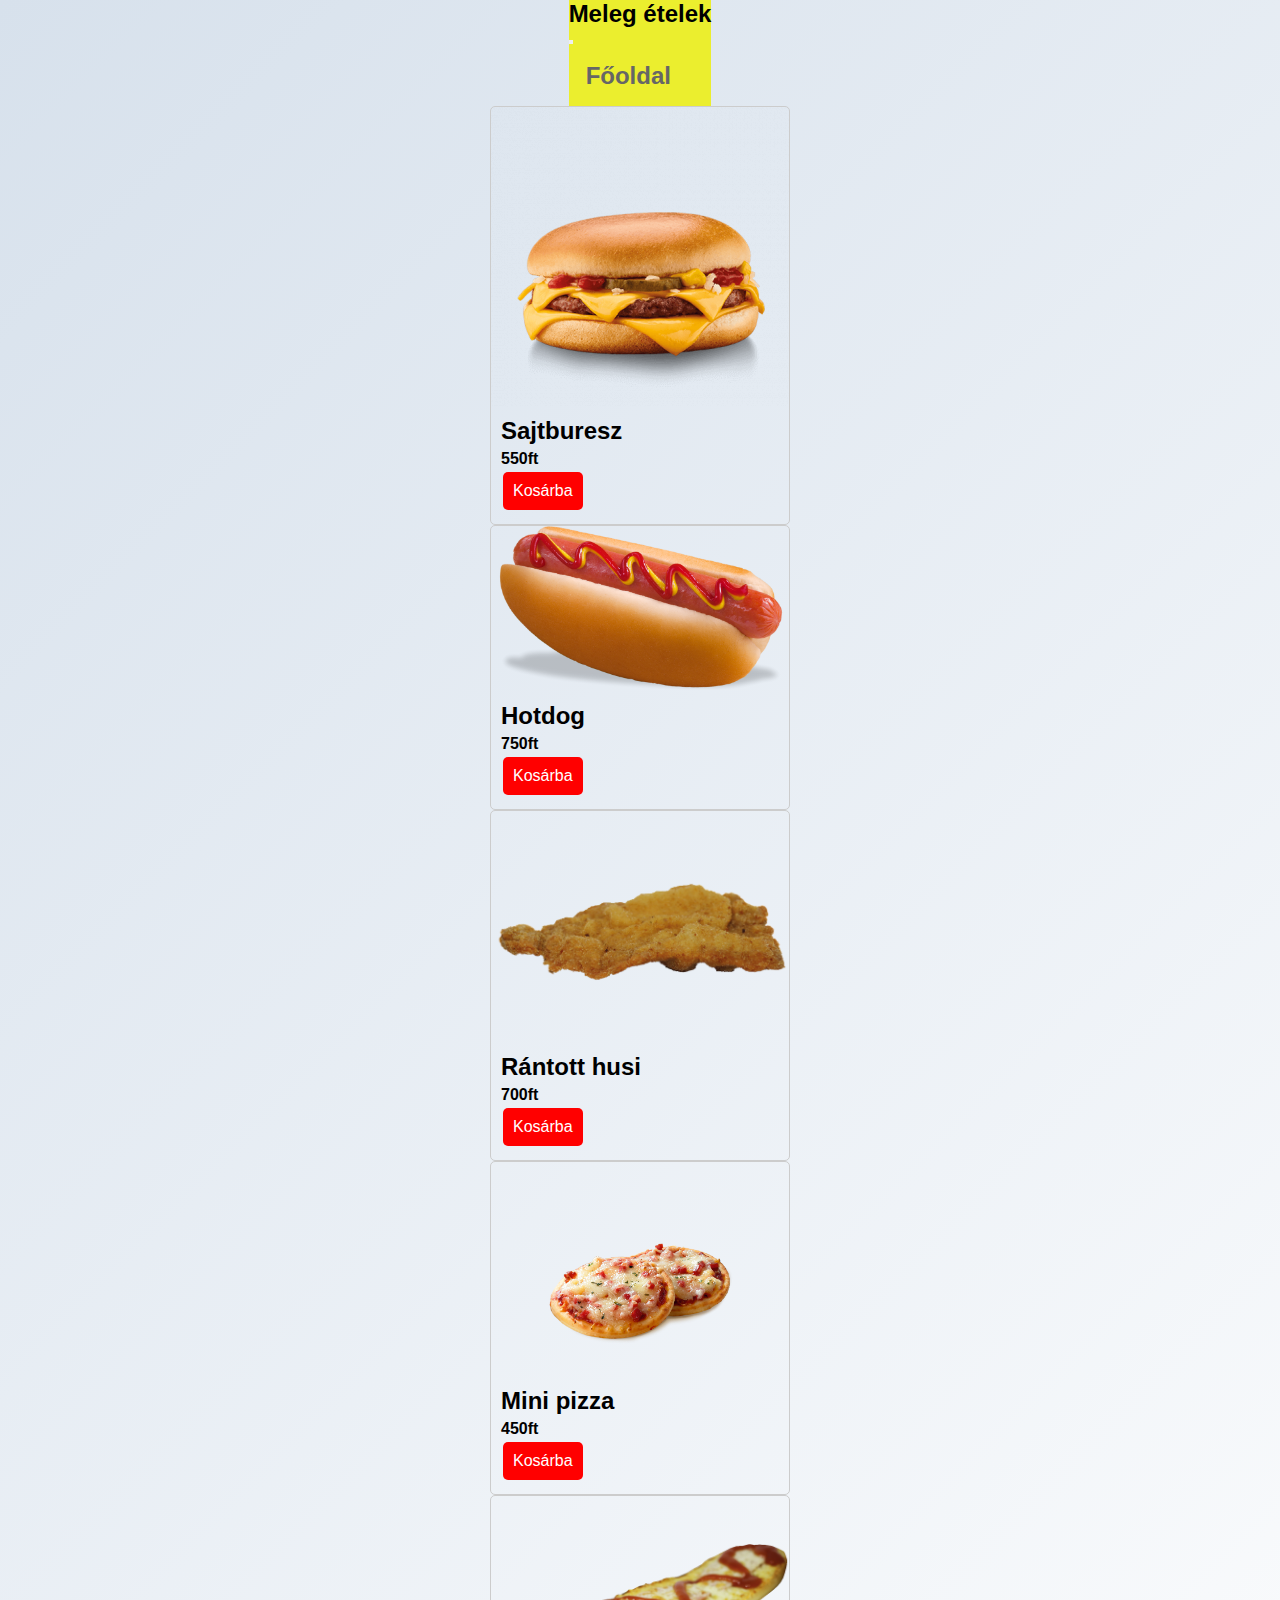
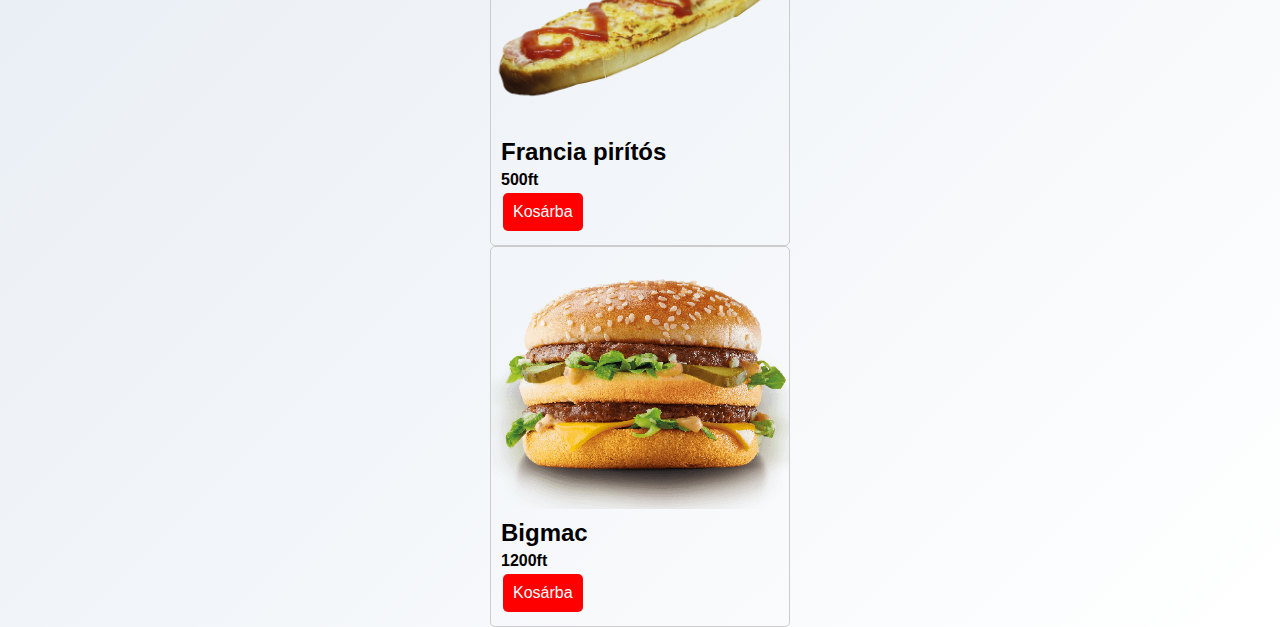
<file: index.html>
<!DOCTYPE html>
<html lang="hu">

<head>
    <title>bufe</title>
    <meta charset="utf-8">
    <meta name="viewport" content="width=device-width, initial-scale=1, shrink-to-fit=no">
    <link href="style.css" rel="stylesheet">
    <link rel="stylesheet" href="https://cdnjs.cloudflare.com/ajax/libs/font-awesome/6.3.0/css/all.min.css"
        integrity="sha512-SzlrxWUlpfuzQ+pcUCosxcglQRNAq/DZjVsC0lE40xsADsfeQoEypE+enwcOiGjk/bSuGGKHEyjSoQ1zVisanQ=="
        crossorigin="anonymous" referrerpolicy="no-referrer" />
    <meta name="viewport" content="width=device-width, initial-scale=1, shrink-to-fit=no">
    <!-- Bootstrap CSS v5.2.1 -->
    <link href="https://cdn.jsdelivr.net/npm/bootstrap@5.2.1/dist/css/bootstrap.min.css" rel="stylesheet"
        integrity="sha384-iYQeCzEYFbKjA/T2uDLTpkwGzCiq6soy8tYaI1GyVh/UjpbCx/TYkiZhlZB6+fzT" crossorigin="anonymous">
</head>

<body>
    <nav class="navbar navbar-expand-lg navbar-dark" style="background-color: rgb(235, 238, 46);">
        <div class="container px-4">
          <h2>Meleg ételek</h2>
            <button class="navbar-toggler" type="button" data-bs-toggle="collapse"
                data-bs-target="#navbarSupportedContent" aria-controls="navbarSupportedContent" aria-expanded="false"
                aria-label="Toggle navigation"><span class="navbar-toggler-icon"></span></button>
            <div class="collapse navbar-collapse" id="navbarSupportedContent">
           
                <div class="tt">
                    <ul>
                        <li><h2><a href="">Főoldal</a></h2></li>
                    </ul>
            </div>
        </div>
    </nav>

    <script src="https://cdn.jsdelivr.net/npm/@popperjs/core@2.11.6/dist/umd/popper.min.js"
        integrity="sha384-oBqDVmMz9ATKxIep9tiCxS/Z9fNfEXiDAYTujMAeBAsjFuCZSmKbSSUnQlmh/jp3" crossorigin="anonymous">
        </script>
    <script src="https://cdn.jsdelivr.net/npm/bootstrap@5.2.1/dist/js/bootstrap.min.js"
        integrity="sha384-7VPbUDkoPSGFnVtYi0QogXtr74QeVeeIs99Qfg5YCF+TidwNdjvaKZX19NZ/e6oz" crossorigin="anonymous">
        </script>

</body>
<style>
    body {
        display: flex;
        flex-direction: column;
        justify-content: center;
        align-items: center;
    }


    .card {
        border: 1px solid #ccc;
        border-radius: 5px;
        overflow: hidden;
        width: 300px;
        margin: 0 auto;
    }


    .card img {
        display: block;
        width: 100%;
    }

    .card-info {
        padding: 10px;
    }

    .card-info h2 {
        font-size: 24px;
        margin-bottom: 5px;
    }

    .card-info p {
        margin: 0;
    }

    .card-info .add-to-cart {
        background-color: #ff0000;
        border: none;
        color: white;
        padding: 10px;
        text-align: center;
        text-decoration: none;
        display: inline-block;
        font-size: 16px;
        margin: 4px 2px;
        cursor: pointer;
        border-radius: 5px;
    }
</style>
</head>

<body>
    <div class="card">
        <img src="img/sajtburger.png" alt="" style="width:300px">
        <div class="card-info">
            <p class="description">
            <H2>Sajtburesz </H2>
            <p class="price">
            <h4>550ft</h4>
            </p>
            <button class="add-to-cart">Kosárba</button>
        </div>
    </div>

    <div class="card">
        <img src="img/hotdog.png" alt="" style="width:300px">
        <div class="card-info">
            <p class="description">
            <H2>Hotdog </H2>
            <p class="price">
            <h4>750ft</h4>
            </p>
            <button class="add-to-cart">Kosárba</button>
        </div>
    </div>

    <div class="card">
        <img src="img/rantotthus.png" alt="" style="width:300px">
        <div class="card-info">
            <p class="description">
            <H2>Rántott husi </H2>
            <p class="price">
            <h4> 700ft</h4>
            </p>
            <button class="add-to-cart">Kosárba</button>
        </div>
    </div>



    <div class="card">
        <img src="img/minipizza.png" alt="" style="width:300px">
        <div class="card-info">
            <p class="description">
            <H2>Mini pizza </H2>
            <p class="price">
            <h4> 450ft </h4>
            </p>
            <P class="description">
                <button class="add-to-cart">Kosárba</button>
        </div>
    </div>

    <div class="card">
        <img src="img/francia pirítós.png" alt="" style="width:300px">
        <div class="card-info">
            <p class="description">
            <H2>Francia pirítós </H2>
            <p class="price">
            <h4>500ft </h4>
            </p>
            <button class="add-to-cart">Kosárba</button>
        </div>
    </div>




    <div class="card">
        <img src="img/bigmac.png" alt="" style="width:300px">
        <div class="card-info">
            <p class="description">
            <H2> Bigmac  </H2>
            <p class="price">
            <h4>1200ft</h4>
            </p>
            <button class="add-to-cart">Kosárba</button>
        </div>
    </div>



    <script>
        const addToCartButton = document.querySelector('.add-to-cart');
        addToCartButton.addEventListener('click', () => {
            alert('Az étel hozzáadva a kosárhoz!');
        });

    </script>
</body>

</html>
</file>
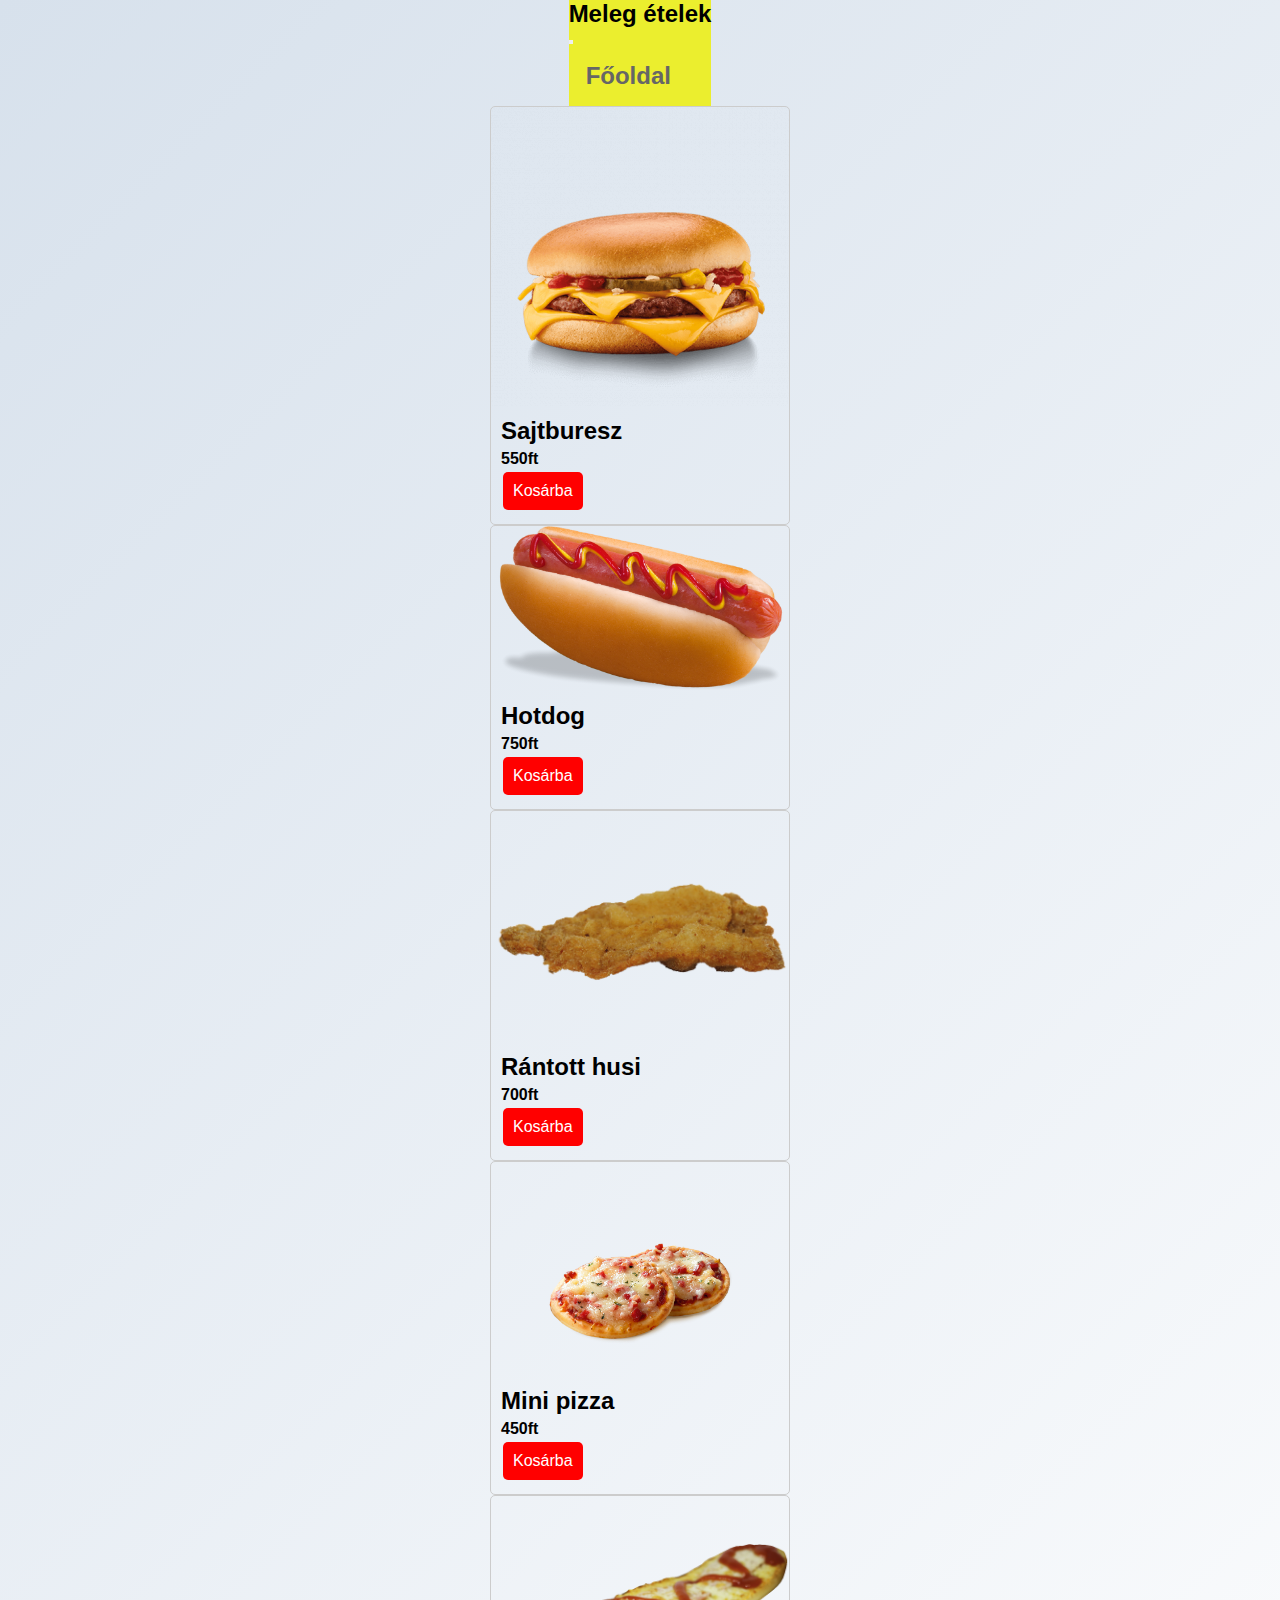
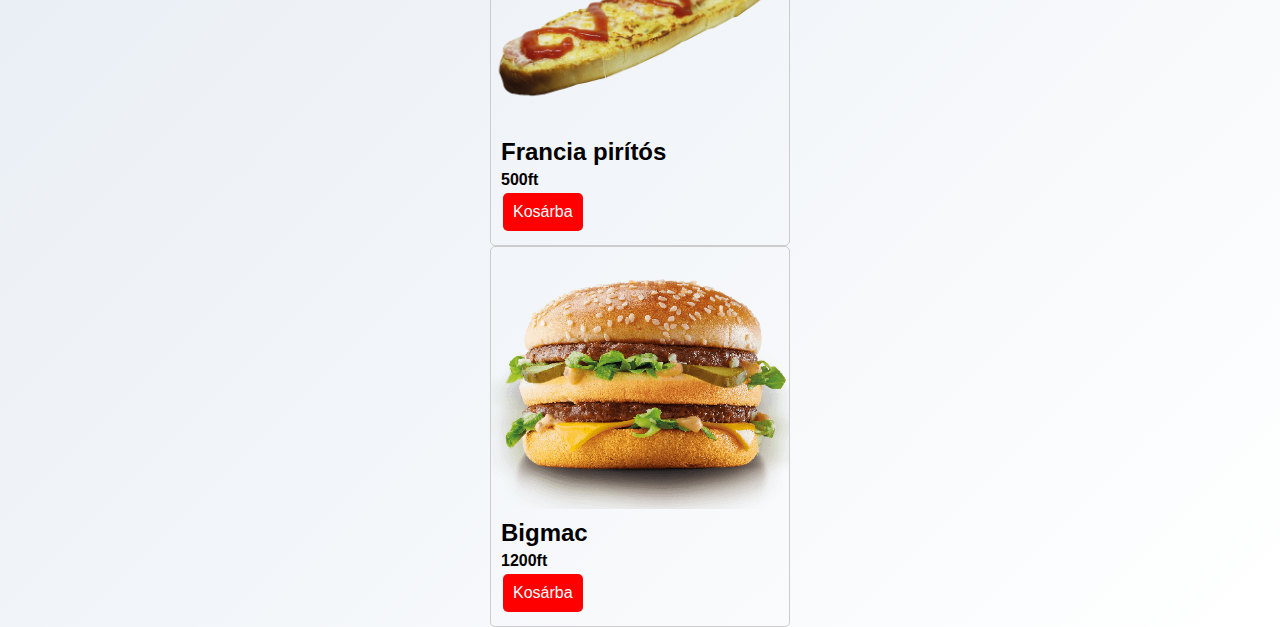
<file: melegetelek.html>
<!DOCTYPE html>
<html lang="hu">

<head>
    <title>bufe</title>
    <meta charset="utf-8">
    <meta name="viewport" content="width=device-width, initial-scale=1, shrink-to-fit=no">
    <link href="style.css" rel="stylesheet">
    <link rel="stylesheet" href="https://cdnjs.cloudflare.com/ajax/libs/font-awesome/6.3.0/css/all.min.css"
        integrity="sha512-SzlrxWUlpfuzQ+pcUCosxcglQRNAq/DZjVsC0lE40xsADsfeQoEypE+enwcOiGjk/bSuGGKHEyjSoQ1zVisanQ=="
        crossorigin="anonymous" referrerpolicy="no-referrer" />
    <meta name="viewport" content="width=device-width, initial-scale=1, shrink-to-fit=no">
    <!-- Bootstrap CSS v5.2.1 -->
    <link href="https://cdn.jsdelivr.net/npm/bootstrap@5.2.1/dist/css/bootstrap.min.css" rel="stylesheet"
        integrity="sha384-iYQeCzEYFbKjA/T2uDLTpkwGzCiq6soy8tYaI1GyVh/UjpbCx/TYkiZhlZB6+fzT" crossorigin="anonymous">
</head>

<body>
    <nav class="navbar navbar-expand-lg navbar-dark" style="background-color: rgb(235, 238, 46);">
        <div class="container px-4">
          <h2>Meleg ételek</h2>
            <button class="navbar-toggler" type="button" data-bs-toggle="collapse"
                data-bs-target="#navbarSupportedContent" aria-controls="navbarSupportedContent" aria-expanded="false"
                aria-label="Toggle navigation"><span class="navbar-toggler-icon"></span></button>
            <div class="collapse navbar-collapse" id="navbarSupportedContent">
           
                <div class="tt">
                    <ul>
                        <li><h2><a href="">Főoldal</a></h2></li>
                    </ul>
            </div>
        </div>
    </nav>

    <script src="https://cdn.jsdelivr.net/npm/@popperjs/core@2.11.6/dist/umd/popper.min.js"
        integrity="sha384-oBqDVmMz9ATKxIep9tiCxS/Z9fNfEXiDAYTujMAeBAsjFuCZSmKbSSUnQlmh/jp3" crossorigin="anonymous">
        </script>
    <script src="https://cdn.jsdelivr.net/npm/bootstrap@5.2.1/dist/js/bootstrap.min.js"
        integrity="sha384-7VPbUDkoPSGFnVtYi0QogXtr74QeVeeIs99Qfg5YCF+TidwNdjvaKZX19NZ/e6oz" crossorigin="anonymous">
        </script>

</body>
<style>
    body {
        display: flex;
        flex-direction: column;
        justify-content: center;
        align-items: center;
    }


    .card {
        border: 1px solid #ccc;
        border-radius: 5px;
        overflow: hidden;
        width: 300px;
        margin: 0 auto;
    }


    .card img {
        display: block;
        width: 100%;
    }

    .card-info {
        padding: 10px;
    }

    .card-info h2 {
        font-size: 24px;
        margin-bottom: 5px;
    }

    .card-info p {
        margin: 0;
    }

    .card-info .add-to-cart {
        background-color: #ff0000;
        border: none;
        color: white;
        padding: 10px;
        text-align: center;
        text-decoration: none;
        display: inline-block;
        font-size: 16px;
        margin: 4px 2px;
        cursor: pointer;
        border-radius: 5px;
    }
</style>
</head>

<body>
    <div class="card">
        <img src="img/sajtburger.png" alt="" style="width:300px">
        <div class="card-info">
            <p class="description">
            <H2>Sajtburesz </H2>
            <p class="price">
            <h4>550ft</h4>
            </p>
            <button class="add-to-cart">Kosárba</button>
        </div>
    </div>

    <div class="card">
        <img src="img/hotdog.png" alt="" style="width:300px">
        <div class="card-info">
            <p class="description">
            <H2>Hotdog </H2>
            <p class="price">
            <h4>750ft</h4>
            </p>
            <button class="add-to-cart">Kosárba</button>
        </div>
    </div>

    <div class="card">
        <img src="img/rantotthus.png" alt="" style="width:300px">
        <div class="card-info">
            <p class="description">
            <H2>Rántott husi </H2>
            <p class="price">
            <h4> 700ft</h4>
            </p>
            <button class="add-to-cart">Kosárba</button>
        </div>
    </div>



    <div class="card">
        <img src="img/minipizza.png" alt="" style="width:300px">
        <div class="card-info">
            <p class="description">
            <H2>Mini pizza </H2>
            <p class="price">
            <h4> 450ft </h4>
            </p>
            <P class="description">
                <button class="add-to-cart">Kosárba</button>
        </div>
    </div>

    <div class="card">
        <img src="img/francia pirítós.png" alt="" style="width:300px">
        <div class="card-info">
            <p class="description">
            <H2>Francia pirítós </H2>
            <p class="price">
            <h4>500ft </h4>
            </p>
            <button class="add-to-cart">Kosárba</button>
        </div>
    </div>




    <div class="card">
        <img src="img/bigmac.png" alt="" style="width:300px">
        <div class="card-info">
            <p class="description">
            <H2> Bigmac  </H2>
            <p class="price">
            <h4>1200ft</h4>
            </p>
            <button class="add-to-cart">Kosárba</button>
        </div>
    </div>



    <script>
        const addToCartButton = document.querySelector('.add-to-cart');
        addToCartButton.addEventListener('click', () => {
            alert('Az étel hozzáadva a kosárhoz!');
        });

    </script>
</body>

</html>
</file>
<file: style.css>
* {
   margin: 0;
   padding: 0;
   box-sizing: border-box;
 }
 
 *:focus,
 *:active {
   outline: none !important;
   -webkit-tap-highlight-color: transparent;
 }
 
 html,
 body {
   display: grid;
   height: 100%;
   width: 100%;
   font-family: "Poppins", sans-serif;
   place-items: center;
   background: linear-gradient(315deg, #ffffff, #d7e1ec);
 }
div.tt ul {

  list-style-type: none;
  margin: 0;
  padding: 0;
  overflow: hidden;
  border: 1px solid rgb(235, 238, 46);
  background-color:rgb(235, 238, 46);

}

div.tt li {
  float: left;
}

div.tt li a {

  display: block;
  color: #666;
  text-align: center;
  padding: 15px 16px;
  text-decoration: none;

}

div.tt li a:hover:not(.active) {
  background-color:rgb(235, 238, 46); 
  

}

div.tt li a.active {
  color: rgb(235, 238, 46);
  background-color: #7006e0;
}
</file>
